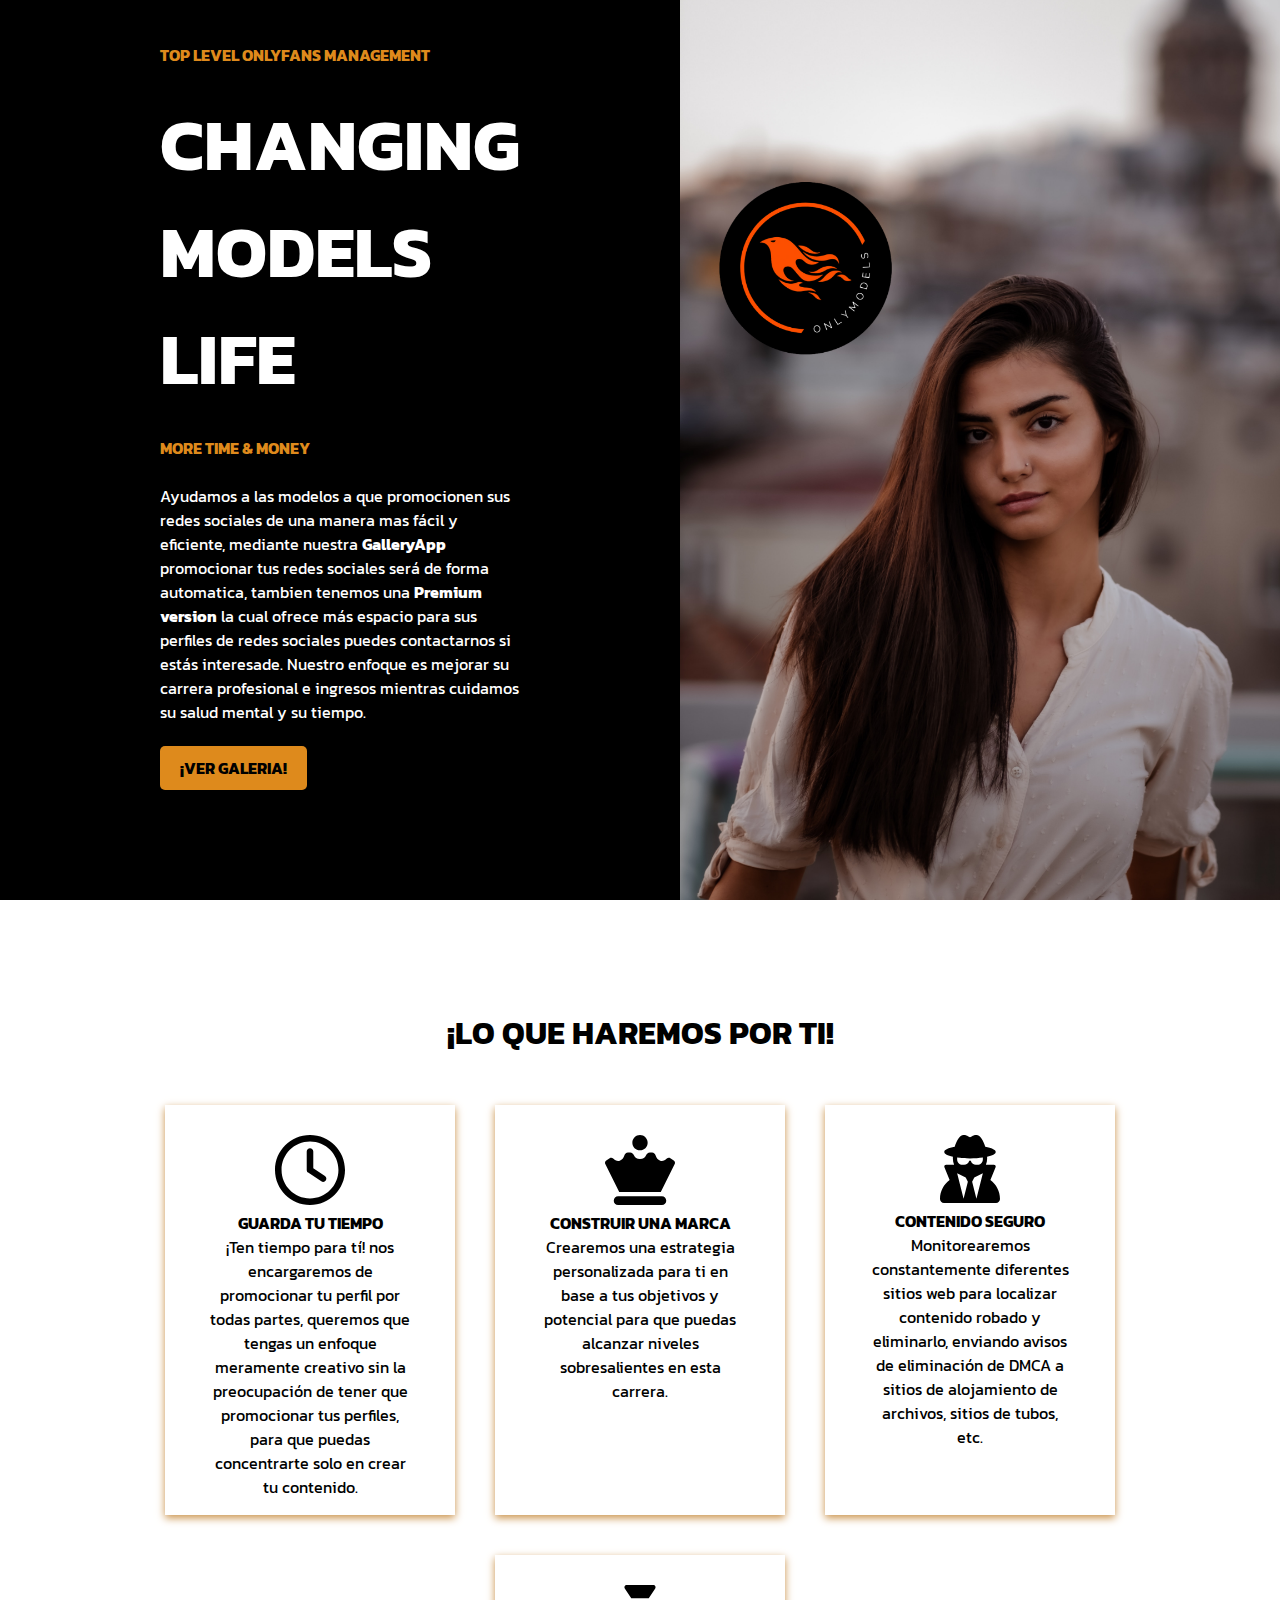
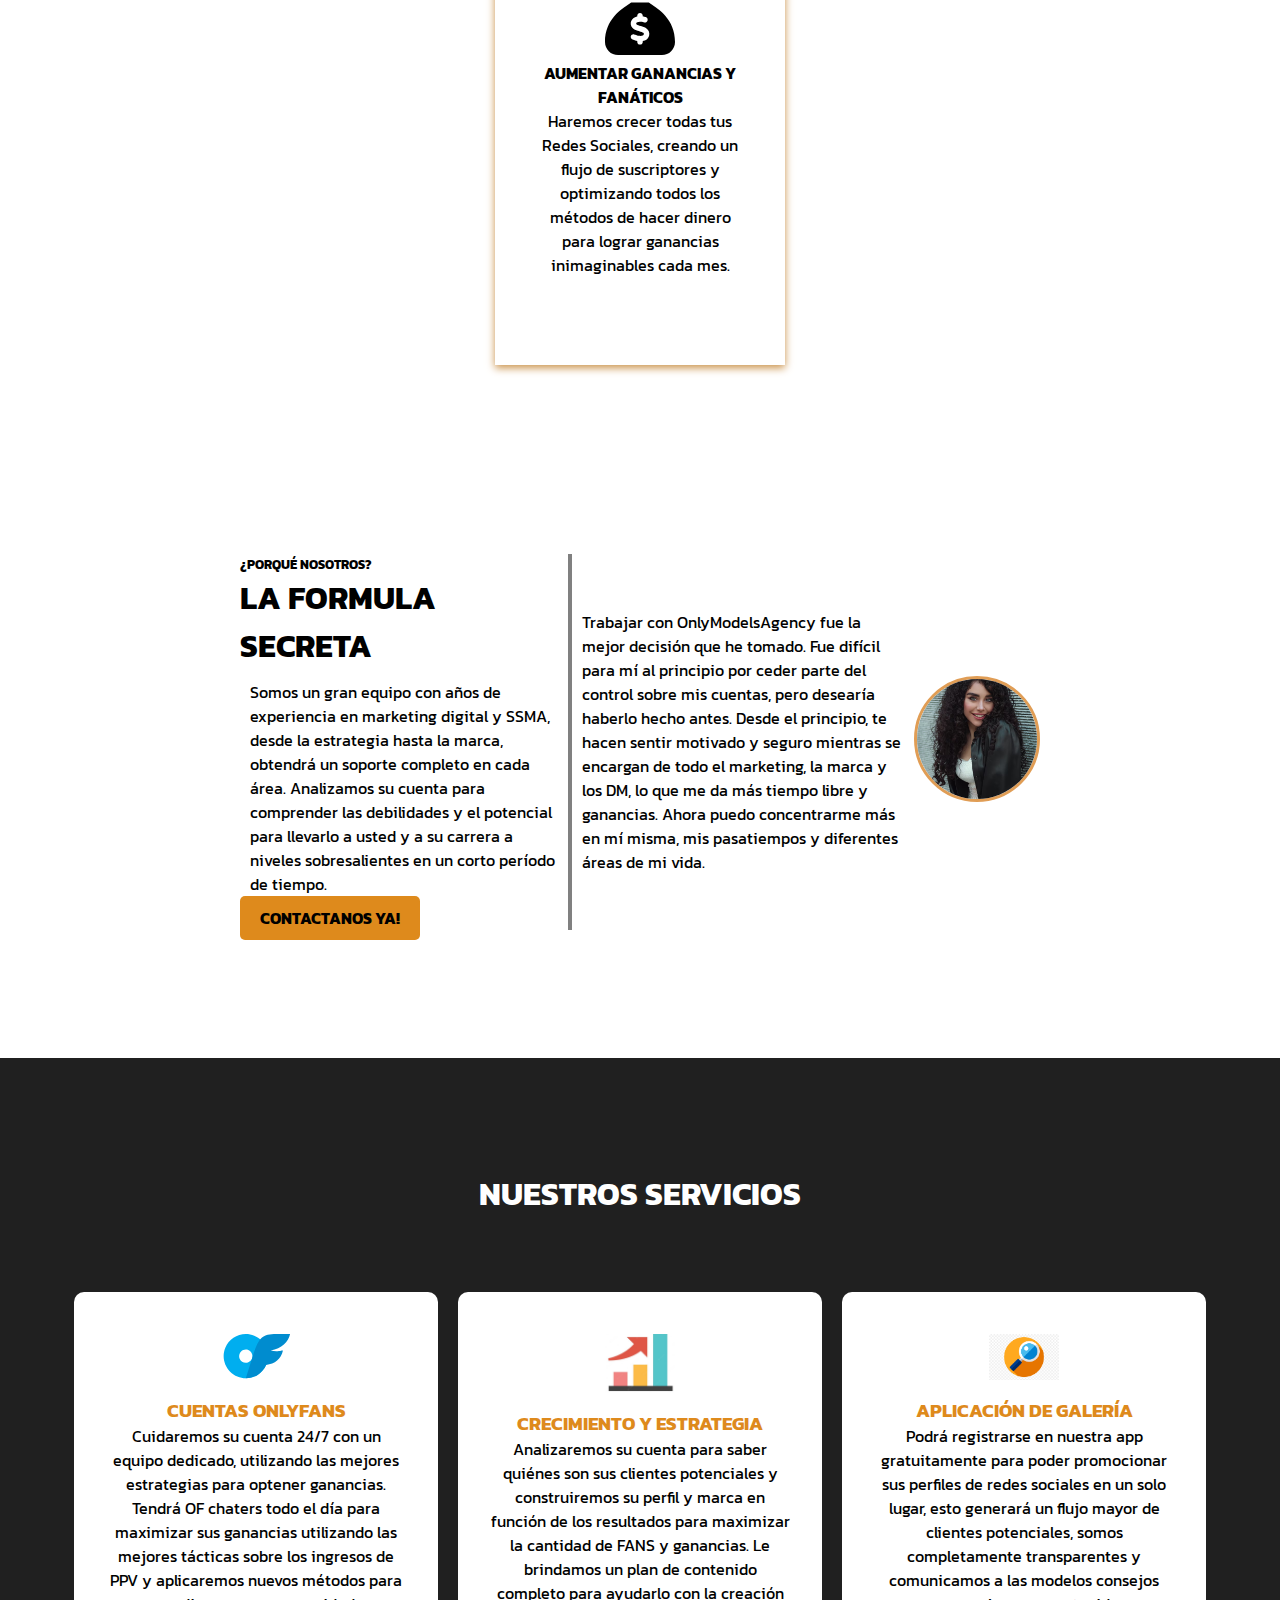
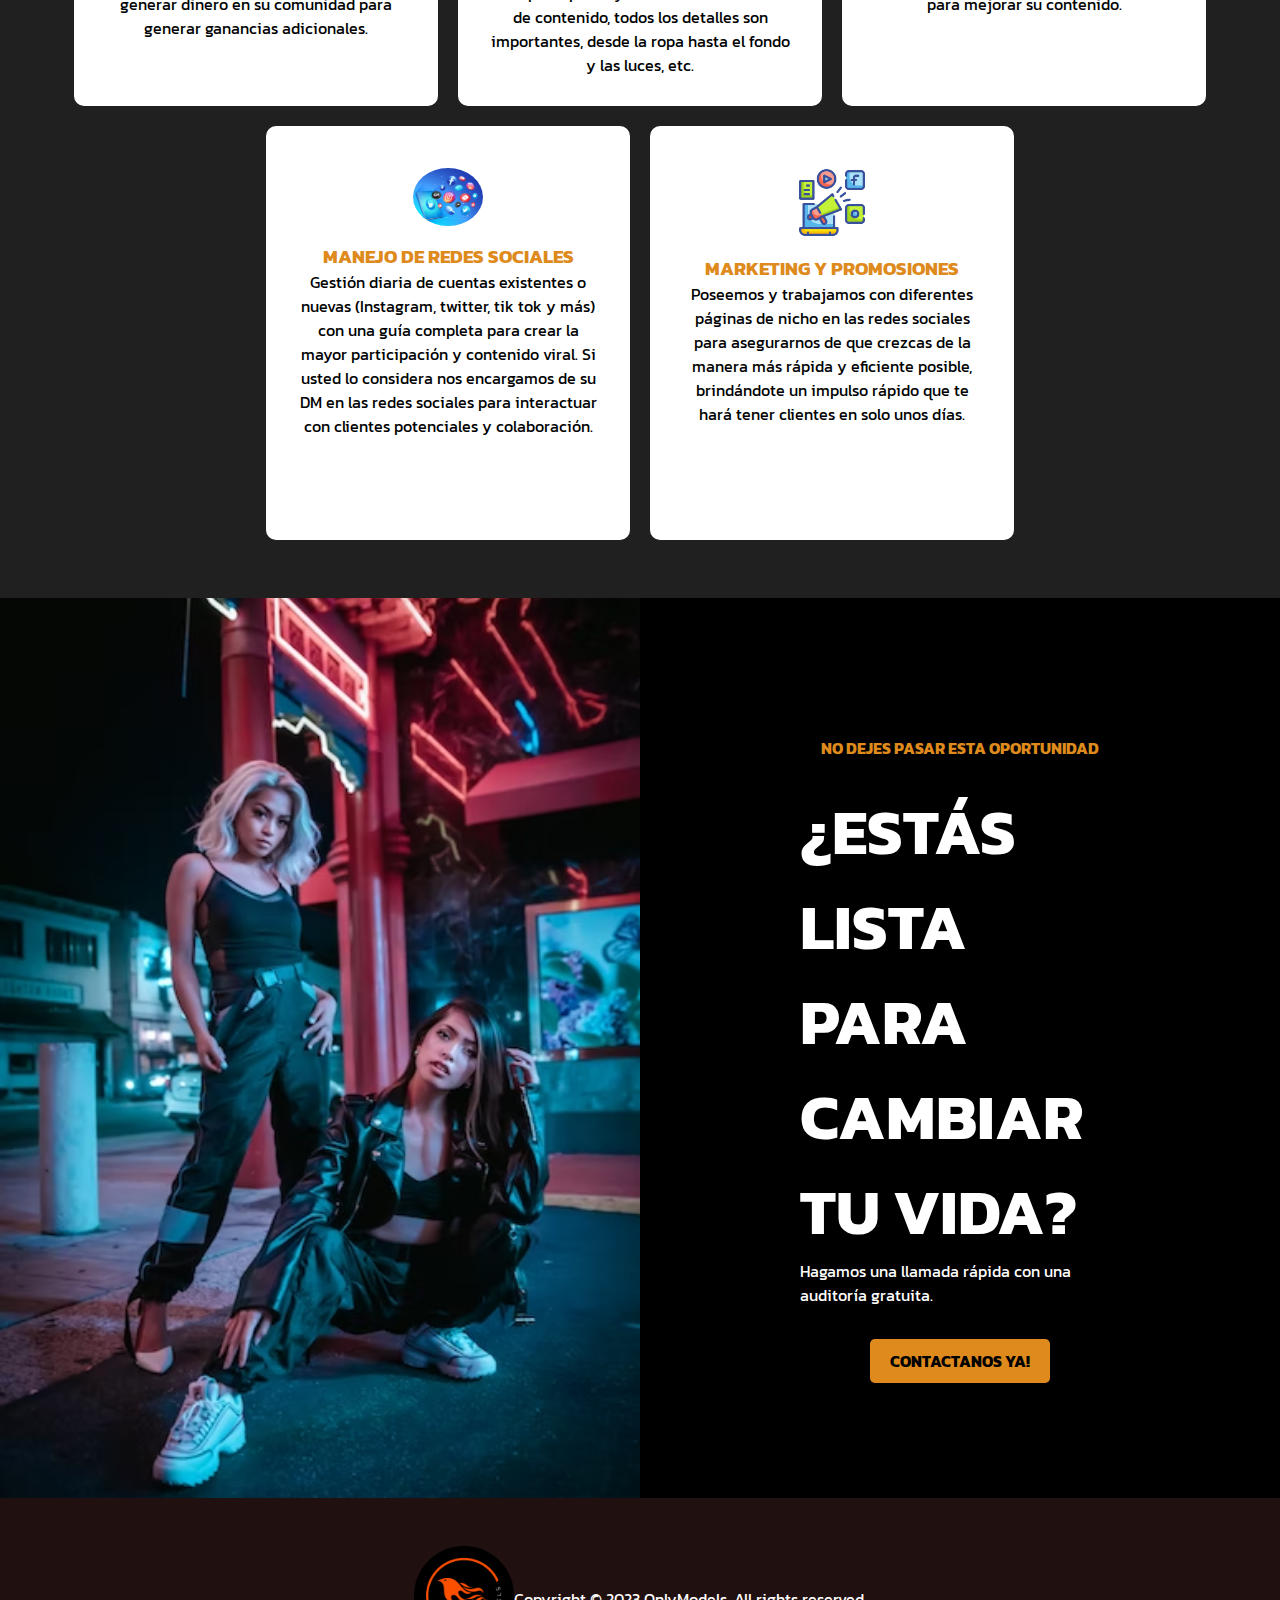
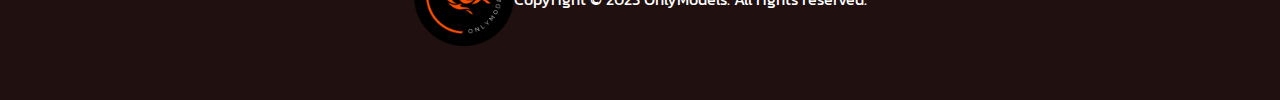
<file: index.html>
<!DOCTYPE html>
<html lang="en">
  <head>
    <meta charset="UTF-8" />
    <meta http-equiv="X-UA-Compatible" content="IE=edge" />
    <meta name="viewport" content="width=device-width, initial-scale=1.0" />
    <link rel="stylesheet" href="index.css" />
    <link rel="icon" type="image/x-icon" href="./img/favicon.ico" />
    <title>OnlyModels | Agency</title>
  </head>
  <body>
    <main>
      <!-- HEADER -->

      <section class="cover">
        <div class="banner">
          <h4>Top level onlyfans management</h4>
          <h1>Changing</h1>
          <h2>Models</h2>
          <h2>Life</h2>
          <h4>more time & money</h4>
          <p class="banner-text">
            Ayudamos a las modelos a que promocionen sus redes sociales de una
            manera mas fácil y eficiente, mediante nuestra
            <strong>GalleryApp</strong> promocionar tus redes sociales será de
            forma automatica, tambien tenemos una
            <strong>Premium version</strong> la cual ofrece más espacio para sus
            perfiles de redes sociales puedes contactarnos si estás interesade.
            Nuestro enfoque es mejorar su carrera profesional e ingresos
            mientras cuidamos su salud mental y su tiempo.
          </p>
          <a href="https://onlymodelsagency.vercel.app">¡Ver Galeria!</a>
        </div>
        <div class="image">
          <img src="./img/mark.png" alt="" />
        </div>
      </section>

      <!-- CARDS -->

      <section class="cardsContainer">
        <h1>¡Lo que haremos por ti!</h1>
        <div class="cards">
          <div class="card">
            <div class="icon">
              <img
                src="./img/svg/clock-regular.svg"
                alt=""
                style="width: 70px"
              />
            </div>
            <div class="content">
              <h4>Guarda tu tiempo</h4>
              <p>
                ¡Ten tiempo para tí! nos encargaremos de promocionar tu perfil
                por todas partes, queremos que tengas un enfoque meramente
                creativo sin la preocupación de tener que promocionar tus
                perfiles, para que puedas concentrarte solo en crear tu
                contenido.
              </p>
            </div>
          </div>
          <div class="card">
            <div class="icon">
              <img
                src="./img/svg/chess-queen-solid.svg"
                alt=""
                style="width: 70px"
              />
            </div>
            <div class="content">
              <h4>Construir una marca</h4>
              <p>
                Crearemos una estrategia personalizada para ti en base a tus
                objetivos y potencial para que puedas alcanzar niveles
                sobresalientes en esta carrera.
              </p>
            </div>
          </div>
          <div class="card">
            <div class="icon">
              <img
                src="./img/svg/user-secret-solid.svg"
                alt=""
                style="width: 60px"
              />
            </div>
            <div class="content">
              <h4>Contenido seguro</h4>
              <p>
                Monitorearemos constantemente diferentes sitios web para
                localizar contenido robado y eliminarlo, enviando avisos de
                eliminación de DMCA a sitios de alojamiento de archivos, sitios
                de tubos, etc.
              </p>
            </div>
          </div>
          <div class="card">
            <div class="icon">
              <img
                src="./img/svg/sack-dollar-solid.svg"
                alt=""
                style="width: 70px"
              />
            </div>
            <div class="content">
              <h4>Aumentar ganancias y fanáticos</h4>
              <p>
                Haremos crecer todas tus Redes Sociales, creando un flujo de
                suscriptores y optimizando todos los métodos de hacer dinero
                para lograr ganancias inimaginables cada mes.
              </p>
            </div>
          </div>
        </div>
      </section>

      <!-- SOBRENOSOTROS AND RESEÑA-->

      <section class="whyour">
        <!-- big padding -->
        <div class="whyour_content">
          <div class="info">
            <!-- title -->
            <h5>¿porqué nosotros?</h5>
            <h1>La formula secreta</h1>
            <p>
              Somos un gran equipo con años de experiencia en marketing digital
              y SSMA, desde la estrategia hasta la marca, obtendrá un soporte
              completo en cada área. Analizamos su cuenta para comprender las
              debilidades y el potencial para llevarlo a usted y a su carrera a
              niveles sobresalientes en un corto período de tiempo.
            </p>
            <a href="./contact/index.html">contactanos ya!</a>
          </div>
          <div class="client_resenha">
            <p>
              Trabajar con OnlyModelsAgency fue la mejor decisión que he tomado.
              Fue difícil para mí al principio por ceder parte del control sobre
              mis cuentas, pero desearía haberlo hecho antes. Desde el
              principio, te hacen sentir motivado y seguro mientras se encargan
              de todo el marketing, la marca y los DM, lo que me da más tiempo
              libre y ganancias. Ahora puedo concentrarme más en mí misma, mis
              pasatiempos y diferentes áreas de mi vida.
            </p>
            <div class="client_image">
              <img src="./img/model2.avif" alt="" />
            </div>
          </div>
        </div>
      </section>

      <!-- SERVICES -->

      <section class="services">
        <h1>Nuestros servicios</h1>
        <div class="service_cards">
          <div class="service_card">
            <div class="service_img">
              <img src="./img/svg/onlyfans-2.svg" alt="" style="width: 70px" />
            </div>
            <h3>cuentas Onlyfans</h3>
            <p>
              Cuidaremos su cuenta 24/7 con un equipo dedicado, utilizando las
              mejores estrategias para optener ganancias. Tendrá OF chaters todo
              el día para maximizar sus ganancias utilizando las mejores
              tácticas sobre los ingresos de PPV y aplicaremos nuevos métodos
              para generar dinero en su comunidad para generar ganancias
              adicionales.
            </p>
          </div>
          <div class="service_card">
            <div class="service_img">
              <img src="./img/svg/grafics.jpg" alt="" style="width: 70px" />
            </div>
            <h3>Crecimiento y Estrategia</h3>
            <p>
              Analizaremos su cuenta para saber quiénes son sus clientes
              potenciales y construiremos su perfil y marca en función de los
              resultados para maximizar la cantidad de FANS y ganancias. Le
              brindamos un plan de contenido completo para ayudarlo con la
              creación de contenido, todos los detalles son importantes, desde
              la ropa hasta el fondo y las luces, etc.
            </p>
          </div>
          <div class="service_card">
            <div class="service_img">
              <img src="./img/svg/search.png" alt="" style="width: 70px" />
            </div>
            <h3>Aplicación de Galería</h3>
            <p>
              Podrá registrarse en nuestra app gratuitamente para poder
              promocionar sus perfiles de redes sociales en un solo lugar, esto
              generará un flujo mayor de clientes potenciales, somos
              completamente transparentes y comunicamos a las modelos consejos
              para mejorar su contenido.
            </p>
          </div>
          <div class="service_card">
            <div class="service_img">
              <img
                src="./img/svg/socialmedia.webp"
                alt=""
                style="width: 70px; border-radius: 50%"
              />
            </div>
            <h3>Manejo de redes sociales</h3>
            <p>
              Gestión diaria de cuentas existentes o nuevas (Instagram, twitter,
              tik tok y más) con una guía completa para crear la mayor
              participación y contenido viral. Si usted lo considera nos
              encargamos de su DM en las redes sociales para interactuar con
              clientes potenciales y colaboración.
            </p>
          </div>
          <div class="service_card">
            <div class="service_img">
              <img src="./img/svg/marketing.png" alt="" style="width: 70px" />
            </div>
            <h3>Marketing y Promosiones</h3>
            <p>
              Poseemos y trabajamos con diferentes páginas de nicho en las redes
              sociales para asegurarnos de que crezcas de la manera más rápida y
              eficiente posible, brindándote un impulso rápido que te hará tener
              clientes en solo unos días.
            </p>
          </div>
        </div>
      </section>

      <!-- COVER FOOTER -->
      <section class="cover_footer">
        <div class="image">
          <img src="./img/models3.avif" alt="" />
        </div>
        <div class="banner">
          <h4>NO DEJES PASAR ESTA OPORTUNIDAD</h4>
          <h1>¿Estás lista para cambiar tu vida?</h1>
          <p>Hagamos una llamada rápida con una auditoría gratuita.</p>
          <a href="./contact/index.html">Contactanos ya!</a>
        </div>
      </section>

      <section class="footer">
        <div class="footer_content">
          <div class="footer_img">
            <img src="./img/OnlyModels.png" alt="" style="width: 100px" />
          </div>

          <p>Copyright © 2023 OnlyModels. All rights reserved.</p>
        </div>
      </section>
    </main>
  </body>
</html>
</file>
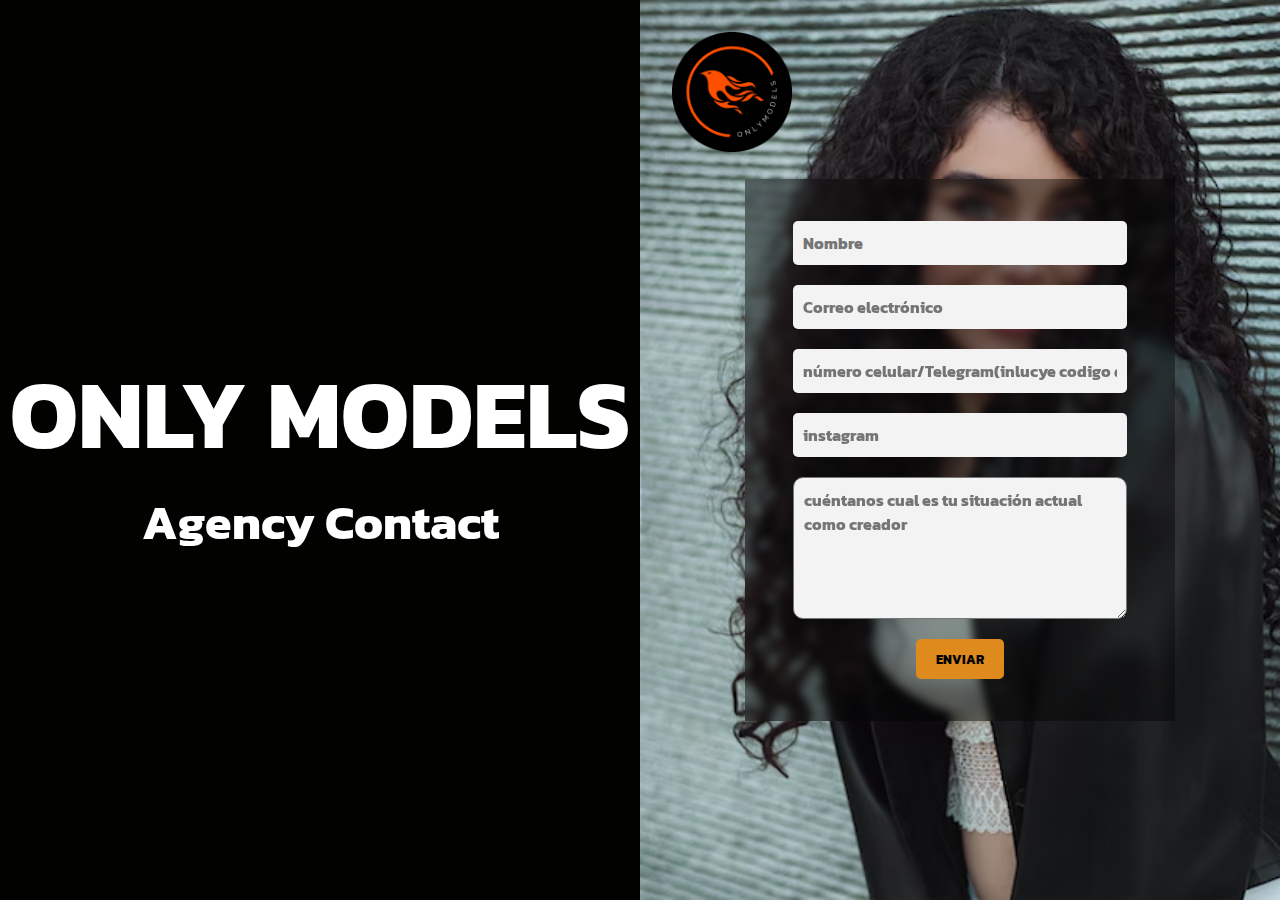
<file: contact/index.html>
<!DOCTYPE html>
<tml lang="en">
  <head>
    <meta charset="UTF-8" />
    <meta http-equiv="X-UA-Compatible" content="IE=edge" />
    <meta name="viewport" content="width=device-width, initial-scale=1.0" />
    <link rel="stylesheet" href="contact.css" />
    <link rel="icon" type="image/x-icon" href="../img/favicon.ico" />
    <title>OnlyModels | Agency</title>
  </head>
  <body>
    <section class="cover">
      <div class="banner">
        <a href="../index.html"><h1>ONLY MODELS</h1></a>
        <h4>Agency Contact</h4>
      </div>
      <div class="image">
        <span class="logo">
          <a href="/index.html">
            <img src="/img/OnlyModels.png" alt="" style="width: 120px" />
          </a>
        </span>
        <div class="formContainer">
          <div class="formulario">
            <form action="https://formsubmit.co/onlymodelsagencycontact@gmail.com" method="POST">
              <input type="text" placeholder="Nombre" name="nombre" required autofocus />
              <input type="email" placeholder="Correo electrónico" name="email" required />
              <input
                type="text"
                placeholder="número celular/Telegram(inlucye codigo de país)"
                name="numero"
                required
              />
              <input type="text" placeholder="instagram" name="instagram" />
              <textarea
                name=""
                id=""
                cols="30"
                rows="5"
                placeholder="cuéntanos cual es tu situación actual como creador"
              ></textarea>
              <button type="submit">Enviar</button>
            </form>
          </div>
        </div>
      </div>
    </section>
  </body>
</html>
</file>
<file: index.css>
@import url("https://fonts.googleapis.com/css2?family=Kanit:wght@200&family=Poppins:wght@300&display=swap");

* {
  margin: 0;
  padding: 0;
}
body {
  box-sizing: border-box;
  font-family: "Kanit", sans-serif;
}
h1,
h2,
h3,
h4,
h5 {
  user-select: none;
  text-transform: uppercase;
  margin: 0;
}
img {
  width: 50vw;
  height: 100%;
  object-fit: cover;
}

a {
  text-decoration: none;
  padding: 10px 20px;
  border-radius: 5px;
  background-color: #de8a1c;
  text-transform: uppercase;
  font-weight: bold;
  color: black;
}
a:hover {
  filter: opacity(85%);
}
.cover h4 {
  margin: 1.5rem 0 !important;
  color: #de8a1c;
}
.cover h1,
.cover h2 {
  font-size: 4.5em;
}
.cover p {
  margin-bottom: 2rem;
}
.cover {
  display: flex;
  width: 100%;
  height: 100vh;
}
.cover .banner {
  padding: 1.2rem 10rem;
  text-align: start;
  background-color: black;
  color: white;
}

.cover .image {
  width: 50%;
  height: 100%;
}

.cardsContainer {
  text-align: center;
  padding: 1.3rem;
  margin: 2.5rem 4rem;
}
.cardsContainer h1 {
  padding: 3rem;
}

.cards {
  display: flex;
  align-items: center;
  justify-content: center;
  flex-wrap: wrap;
  gap: 40px;
}
.card {
  box-shadow: rgb(202, 146, 74) 0px 3px 8px;
  padding: 30px 45px;
  height: 350px;
  width: 200px;
  /* margin: 0 15px; */
  word-wrap: break-word;
}
.card:hover {
  box-shadow: rgb(245, 187, 100) 0px 30px 60px -12px inset,
    rgba(249, 177, 53, 0.668) 0px 18px 36px -18px inset;
}

.whyour_content img {
  height: 120px;
  width: 120px;
  border: solid 3px rgb(224, 157, 85);
  border-radius: 50%;
}

.whyour_content {
  display: flex;
  padding: 8rem 15rem;
  align-items: center;
  justify-content: center;
}

.whyour_content p {
  padding: 10px;
}
.whyour_content .info {
  border-right: 4px solid gray;
}
.whyour_content .client_resenha {
  /* margin: 1rem; */
  display: flex;
  align-items: center;
  text-align: start;
}
.whyour_content .client_resenha p {
  min-width: 50%;
}

.services {
  text-align: center;
  background-color: #202020;
  color: white;
  padding: 3rem 0;
  width: 100%;
}
.services h1 {
  padding: 4rem 2rem;
}
.services img {
  margin: 10px;
}
.service_cards {
  display: flex;
  flex-wrap: wrap;
  align-items: center;
  justify-content: center;
}
.service_cards h3 {
  color: #de8a1c;
  font-weight: bold;
}

.service_card {
  background-color: white;
  color: #000;
  padding: 2rem 2rem;
  width: 300px;
  height: 350px;
  margin: 10px;
  border-radius: 10px;
}

.cover_footer h4 {
  margin: 1.5rem 0 !important;
  color: #de8a1c;
}
.cover_footer h1 {
  font-size: 4em;
}
.cover_footer p {
  margin-bottom: 2rem;
}
.cover_footer {
  display: flex;
  width: 100%;
  height: 100vh;
}
.cover_footer .banner {
  padding: 3.5rem 10rem;
  text-align: start;
  background-color: black;
  color: white;
  display: flex;
  flex-direction: column;
  justify-content: center;
  align-items: center;
}
/* 
.cover_footer .footer_img {
  width: 50vw;
  height: 100%;
} */

.footer {
  background-color: #201010;
  padding: 3rem;
  color: white;
}
.footer_content {
  width: 100%;
  display: flex;
  align-items: center;
  justify-content: center;
}

@media screen and (max-width: 1068px) {
  .cover .image {
    width: 35%;
    height: 100%;
  }
  .cover .banner {
    padding: 1rem 2rem;
  }
  .whyour_content {
    width: auto;
    padding: 4rem 5rem;
    flex-wrap: wrap;
  }
  .whyour_content .info {
    border: none;
  }
}

@media screen and (max-width: 640px) {
  img {
    width: 100%;
  }

  .banner-text {
    font-size: 13;
  }
  p {
    font-size: 15px;
    margin-top: 2px;
  }

  .cover h4 {
    margin: 1rem 0 !important;
    color: #de8a1c;
    font-size: 1em;
  }

  .cover h1,
  .cover h2 {
    font-size: 1.5em;
  }

  .cover {
    display: flex;
    flex-direction: column;
  }

  .cover .banner {
    padding: 0.5rem 1rem 2rem;
  }

  .cover .image {
    width: 100vw;
    height: 35%;
  }

  .cardsContainer {
    margin: 1rem;
  }
  .cardsContainer h1 {
    padding: 1rem;
  }

  .whyour_content {
    padding: 3rem 1rem;
  }
  .whyour_content .info {
    margin-bottom: 20px;
  }
  .whyour_content .client_resenha {
    display: flex;
    flex-direction: column;
    justify-content: center;
    align-items: center;
    padding-top: 1rem;
  }
  .whyour_content .client_resenha {
    border-top: 4px solid gray;
  }
  .service_card {
    margin: 20px;
    overflow-y: auto;
  }

  .cover_footer h4 {
    margin: 1rem 0 !important;
    font-size: 1em;
  }
  .cover_footer h1 {
    font-size: 1.5em;
  }

  .cover_footer {
    flex-direction: column;

    background-color: #000;
  }
  .cover_footer .banner {
    padding: 2rem 1rem;
  }

  .cover_footer .image {
    width: 100vw;
    height: 35%;
  }

  footer {
    display: flex;
    justify-content: center;
    align-items: center;
    padding: 2rem;
    color: white;
  }
}
</file>
<file: contact/contact.css>
@import url("https://fonts.googleapis.com/css2?family=Kanit:wght@200&family=Poppins:wght@300&display=swap");
@import url("https://fonts.googleapis.com/css2?family=Dancing+Script:wght@700&family=Kanit:wght@200&family=Poppins:wght@300&display=swap");

* {
  margin: 0;
  padding: 0;
  box-sizing: border-box;
  font-family: "Kanit", sans-serif;
}

button {
  margin: 10px;
  border: none;
  padding: 10px 20px;
  border-radius: 5px;
  font-weight: bold;
  background-color: #de8a1c;
  text-transform: uppercase;
  font-weight: bold;
  color: black;
}
button:hover {
  filter: opacity(85%);
}

.cover {
  width: 100vw;
  height: 100vh;
  display: flex;
}

.cover .banner {
  color: #fff;
  display: flex;
  align-items: center;
  justify-content: center;
  flex-direction: column;
  font-size: 3em;
  font-family: "Dancing Script";
}

.cover .logo {
  position: absolute;
  margin: 2rem;
}

.cover .image {
  background-image: url("../img/model2.avif");
  background-repeat: no-repeat;
  background-size: cover;
  width: 50%;
  display: flex;
  flex-direction: column;
}

.cover .formContainer {
  display: flex;
  justify-content: center;
  align-self: center;
  margin: auto;
  width: auto;
  backdrop-filter: brightness(60%) blur(4px);
}

.cover .formulario {
  padding: 2rem 3rem;
  width: auto;
  height: auto;
}

.cover .formulario form {
  /* margin: 5rem; */
  display: flex;
  flex-direction: column;
  justify-content: center;
  align-items: center;
}

.cover form input {
  font-weight: bold;
  font-size: 1em;
  width: 100%;
  filter: none;
  padding: 10px;
  margin: 10px 0;
  outline: none;
  border-radius: 5px;
  border: none;
  background-color: #f3f3f3;
}
.cover .formulario form textarea {
  font-weight: bold;
  font-size: 1em;
  padding: 10px;
  outline: none;
  border-radius: 10px;
  background-color: #f3f3f3;
  margin: 10px;
  width: 100%;
}
.cover .banner {
  height: 100vh;
  width: 50vw;
  background-color: #020200;
}
a {
  text-decoration: none;
  font-weight: bold;
  color: #fff;
}
@media screen and (max-width: 850px) {
  .cover .banner {
    width: 100%;
    font-size: 20px;
  }
  .cover {
    flex-direction: column;
    align-items: center;
    width: auto;
  }
  .cover .image {
    width: 100vw;
  }
}
</file>
